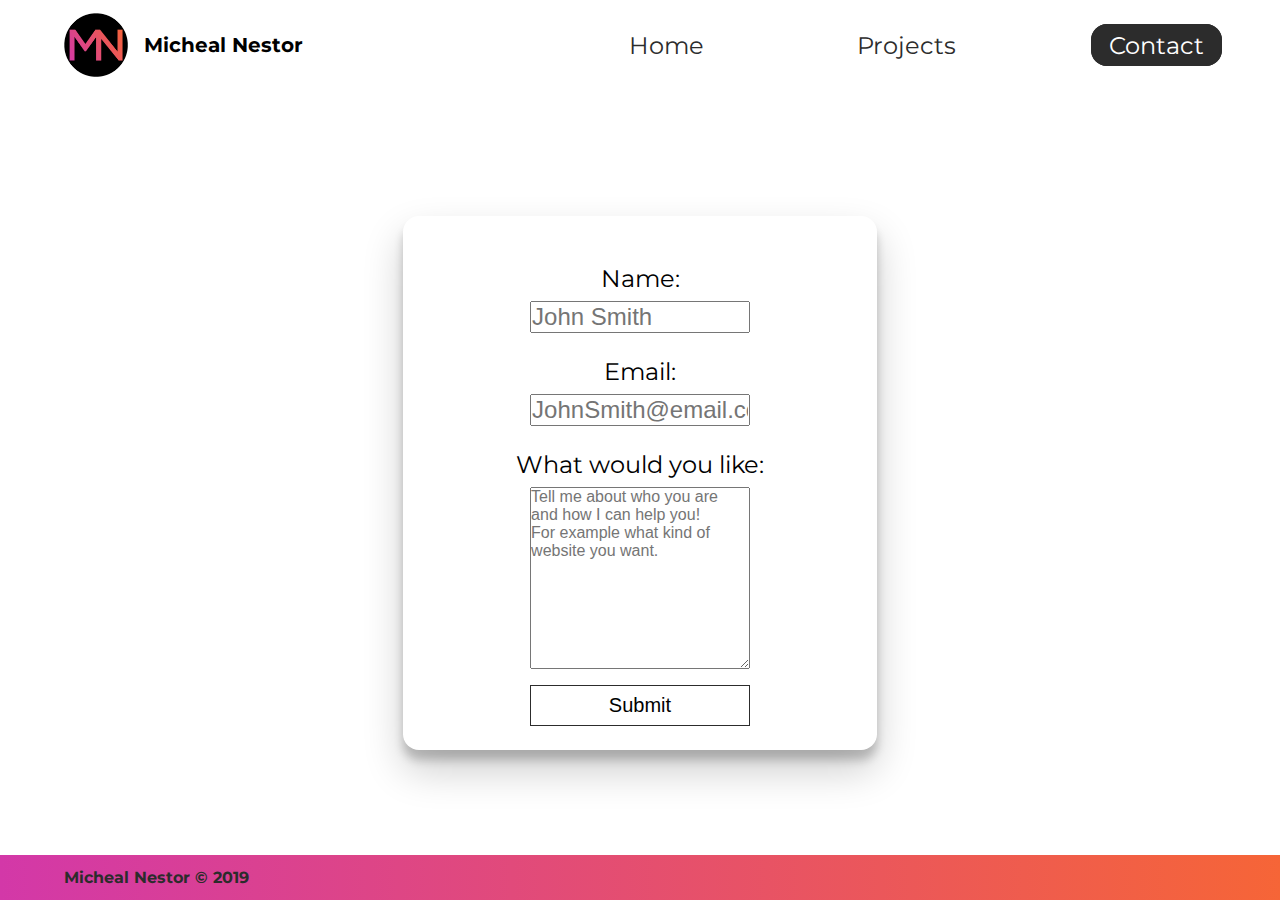
<file: michealnestor.com/contact/index.html>
<!-- This is a page for allowing users to contact me-->
<!DOCTYPE html>
<html lang="en">
  <!-- This is the header for the website and is identical for all other pages -->
  <head>
    <title>Micheal Nestor | software Developer</title>
    <meta
      name="description"
      content="Micheal is the software developer you need on your webdesign journey"
    />
    <meta charset="UFT-8" />
    <meta name="robots" content="index,follow" />
    <meta name="viewport" content="width=device-width, initial-scale=1" />
    <meta http-equiv="X-UA-Compatible" content="ie=edge" />
    <link rel="icon" href="../img/mnLogo.png" />
    <link rel="stylesheet" href="../styles/style.css" />
    <link
      href="https://fonts.googleapis.com/css?family=Montserrat:400,500&display=swap"
      rel="stylesheet"
    />
  </head>

  <body>
    <section class="content-container">
      <!-- The header class is also identical for each page apart from which link has the 'active' class -->
      <header class="main-head">
        <nav>
          <!-- The image and title 'Micheal Nestor' are treated as a single logo -->
          <div class="logo">
            <img src="../img/logo2.png" alt="logo" id="logo" />
            <h1>Micheal Nestor</h1>
          </div>
          <!-- I set out the links as an ul because I find it the easiest to format in css -->
          <ul>
            <li><a href="../" class="not-active">Home</a></li>
            <li><a href="../projects/" class="not-active">Projects</a></li>
            <li><a href="/" class="active">Contact</a></li>
          </ul>
        </nav>
      </header>
      <!-- This form section uses a template from page clip which is the service I am using to manage submissions-->
      <section class="form-section">
        <!-- A user can enter their name, email adress, and send me a message-->
        <form name="contact" method="POST" data-netlify="true">
          <label for="name">Name: </label>
          <input
            type="text"
            name="name"
            id="name"
            required
            placeholder="John Smith"
          />
          <label for="email">Email: </label>
          <input
            type="email"
            name="email"
            id="email"
            required
            placeholder="JohnSmith@email.com"
          />
          <label for="message">What would you like:</label>
          <textarea
            name="message"
            id="message"
            cols="30"
            rows="10"
            required
            placeholder="Tell me about who you are and how I can help you!&#10;For example what kind of website you want."
          ></textarea>
          <button type="submit">Submit</button>
        </form>
      </section>
    </section>
    <!-- The same simple footer is used for all of the pages -->
    <footer>
      <h4>Micheal Nestor &copy; 2019</h4>
    </footer>
  </body>
  <!-- I used page clip to manage form submissions and this is the script to make it work-->
  <script src="https://s.pageclip.co/v1/pageclip.js" charset="utf-8"></script>
</html>
</file>
<file: michealnestor.com/styles/style.css>
/*variables*/
/*Mixins*/
/*style files*/
* {
  margin: 0;
  padding: 0;
  -webkit-box-sizing: border-box;
          box-sizing: border-box;
}

html {
  height: 100%;
  font-size: 62.5%;
  scroll-behavior: smooth;
}

h1 {
  font-size: 2.5rem;
}

a,
li,
button,
label,
input,
p {
  font-size: 3rem;
}

h2 {
  font-size: 4rem;
}

h3 {
  font-size: 2.5rem;
}

h4,
h5 {
  font-size: 2rem;
}

a {
  text-decoration: none;
  color: #2c2c2c;
}

ul {
  list-style: none;
}

body {
  height: 100%;
  display: -webkit-box;
  display: -ms-flexbox;
  display: flex;
  -webkit-box-orient: vertical;
  -webkit-box-direction: normal;
      -ms-flex-direction: column;
          flex-direction: column;
  font-family: "Montserrat", sans-serif;
}

#logo {
  width: 8rem;
  height: 8rem;
}

/*This is the styling for the landing page of my website*/
/*Intro refers to fact that the content of this page is an introduction to my website and I*/
.intro {
  min-height: 85vh;
  width: 90%;
  margin: auto;
  display: -webkit-box;
  display: -ms-flexbox;
  display: flex;
  -webkit-box-pack: justify;
      -ms-flex-pack: justify;
          justify-content: space-between;
  -webkit-box-align: center;
      -ms-flex-align: center;
          align-items: center;
  -webkit-box-orient: horizontal;
  -webkit-box-direction: normal;
      -ms-flex-direction: row;
          flex-direction: row;
  -ms-flex-wrap: wrap;
      flex-wrap: wrap;
}

.intro h2 {
  font-size: 8rem;
  padding-top: 2rem;
  color: #d338a8;
  display: inline-block;
}

.intro h3 {
  color: #2c2c2c;
  font-size: 6rem;
  padding: 2rem 0rem;
}

.intro p {
  padding-top: 2rem;
  color: #2c2c2c;
}

.splash {
  position: absolute;
  top: 0%;
  right: 0%;
  height: 100%;
  z-index: -1;
}

.intro-text,
.intro-images {
  -webkit-box-flex: 1;
      -ms-flex: 1 1 40rem;
          flex: 1 1 40rem;
}

/*Gradient fill is only supported on some browsers so I had to add @supports */
@supports (background-clip: text) {
  .intro h2 {
    background: -webkit-gradient(linear, left top, right top, from(#d338a8), to(#f66537));
    background: linear-gradient(left, #d338a8, #f66537);
    background-clip: text;
    -webkit-text-fill-color: transparent;
  }
}

/*These are animations for the svg on the landing page, this was mt first time using an svg and it was perfect for this application*/
#plant-left {
  -webkit-animation: plant 1.25s ease-in-out infinite alternate;
          animation: plant 1.25s ease-in-out infinite alternate;
}

#plant-right {
  -webkit-animation: plant 1.25s ease-in-out infinite alternate 0.625s;
          animation: plant 1.25s ease-in-out infinite alternate 0.625s;
}

@supports ((-webkit-transform-origin: bottom) or (transform-origin: bottom)) {
  #clock-arrow {
    -webkit-animation: clock 2s linear infinite;
            animation: clock 2s linear infinite;
    transform-box: fill-box;
    -webkit-transform-origin: bottom;
            transform-origin: bottom;
  }
}

@-webkit-keyframes plant {
  from {
    -webkit-transform: translateY(0%);
            transform: translateY(0%);
  }
  to {
    -webkit-transform: translateY(-20%);
            transform: translateY(-20%);
  }
}

@keyframes plant {
  from {
    -webkit-transform: translateY(0%);
            transform: translateY(0%);
  }
  to {
    -webkit-transform: translateY(-20%);
            transform: translateY(-20%);
  }
}

@-webkit-keyframes clock {
  from {
    -webkit-transform: rotateZ(0deg);
            transform: rotateZ(0deg);
  }
  to {
    -webkit-transform: rotateZ(360deg);
            transform: rotateZ(360deg);
  }
}

@keyframes clock {
  from {
    -webkit-transform: rotateZ(0deg);
            transform: rotateZ(0deg);
  }
  to {
    -webkit-transform: rotateZ(360deg);
            transform: rotateZ(360deg);
  }
}

/*Intro social is links to social media and the contact page*/
.intro-social {
  display: -webkit-box;
  display: -ms-flexbox;
  display: flex;
  -webkit-box-pack: start;
      -ms-flex-pack: start;
          justify-content: flex-start;
  -webkit-box-align: center;
      -ms-flex-align: center;
          align-items: center;
  -webkit-box-orient: horizontal;
  -webkit-box-direction: normal;
      -ms-flex-direction: row;
          flex-direction: row;
  -ms-flex-wrap: wrap;
      flex-wrap: wrap;
  margin-top: 4rem;
}

.intro-social a {
  margin-left: 4rem;
}

.intro-social .link {
  color: #2c2c2c;
  padding: 1rem 3rem;
  background: white;
  border: 3px solid #2c2c2c;
  cursor: pointer;
  -webkit-transition: all 0.5s ease-in-out;
  transition: all 0.5s ease-in-out;
}

.intro-social .git-hub {
  display: -webkit-box;
  display: -ms-flexbox;
  display: flex;
  -webkit-box-pack: center;
      -ms-flex-pack: center;
          justify-content: center;
  -webkit-box-align: center;
      -ms-flex-align: center;
          align-items: center;
  -webkit-box-orient: horizontal;
  -webkit-box-direction: normal;
      -ms-flex-direction: row;
          flex-direction: row;
}

.intro-social .link:hover {
  background: #2c2c2c;
  color: white;
}

/*This file contains most of the styling for the projects page, it does not contain the rotating project gallery however because that has its own file*/
.projects-intro {
  min-height: 10vh;
  width: 90%;
  margin: auto;
}

.projects-intro h1 {
  font-size: 4rem;
  margin-top: 5rem;
  color: #d338a8;
}

.projects-intro p {
  font-size: 2.5rem;
  margin: 2rem 0rem;
}

/*projects-splash is a large rotating image behind the image which I added to give the page some colour*/
.projects-splash {
  width: 200%;
  height: 300%;
  z-index: -3;
  position: absolute;
  top: -100%;
  left: -100%;
  -webkit-animation: splash 15s linear infinite;
          animation: splash 15s linear infinite;
}

@-webkit-keyframes splash {
  from {
    -webkit-transform: rotateZ(0deg);
            transform: rotateZ(0deg);
  }
  to {
    -webkit-transform: rotateZ(360deg);
            transform: rotateZ(360deg);
  }
}

@keyframes splash {
  from {
    -webkit-transform: rotateZ(0deg);
            transform: rotateZ(0deg);
  }
  to {
    -webkit-transform: rotateZ(360deg);
            transform: rotateZ(360deg);
  }
}

/*The body cant have overflow or else the large rotating splash image would mess with the page, users would be able to scroll outside of the pages boundaries*/
body {
  overflow: hidden;
}

/*This is the styling for the contact page, it consists of just a form for users to give submissions to me*/
.form-section {
  min-height: 82vh;
  display: -webkit-box;
  display: -ms-flexbox;
  display: flex;
  -webkit-box-pack: center;
      -ms-flex-pack: center;
          justify-content: center;
  -webkit-box-align: center;
      -ms-flex-align: center;
          align-items: center;
  -webkit-box-orient: horizontal;
  -webkit-box-direction: normal;
      -ms-flex-direction: row;
          flex-direction: row;
  margin-top: 3rem;
}

.form-section form {
  padding: 3rem 10rem;
  -webkit-box-shadow: 0px 10px 10px rgba(0, 0, 0, 0.2), 0px 20px 40px rgba(0, 0, 0, 0.2);
          box-shadow: 0px 10px 10px rgba(0, 0, 0, 0.2), 0px 20px 40px rgba(0, 0, 0, 0.2);
  border-radius: 2rem;
  display: -webkit-box;
  display: -ms-flexbox;
  display: flex;
  -webkit-box-pack: center;
      -ms-flex-pack: center;
          justify-content: center;
  -webkit-box-align: center;
      -ms-flex-align: center;
          align-items: center;
  -webkit-box-orient: vertical;
  -webkit-box-direction: normal;
      -ms-flex-direction: column;
          flex-direction: column;
}

.form-section label {
  margin-top: 3rem;
}

.form-section input,
.form-section textarea {
  width: 70%;
  margin-top: 1rem;
}

.form-section input:focus,
.form-section textarea:focus {
  outline: 2px solid black;
}

.form-section textarea {
  font-family: "monsterrat", sans-serif;
  font-size: 2rem;
}

.form-section button {
  margin-top: 2rem;
  width: 70%;
  padding: 1rem 3rem;
  background-color: white;
  -webkit-transition: all 0.5s ease-in-out;
  transition: all 0.5s ease-in-out;
  border: solid 0.1rem #2c2c2c;
  font-size: 2.5rem;
}

.form-section button:hover {
  background-color: #2c2c2c;
  color: white;
  cursor: pointer;
}

/*This file contains the styling for the footer of the page, this is shared over all of the on the website*/
footer {
  -webkit-user-select: none;
     -moz-user-select: none;
      -ms-user-select: none;
          user-select: none;
  position: -webkit-sticky;
  position: sticky;
  -ms-flex-negative: 0;
      flex-shrink: 0;
  color: #2c2c2c;
  min-height: 5vh;
  padding: 0% 5%;
  background: -webkit-gradient(linear, left top, right top, from(#d338a8), to(#f66537));
  background: linear-gradient(left, #d338a8, #f66537);
  display: -webkit-box;
  display: -ms-flexbox;
  display: flex;
  -webkit-box-pack: center;
      -ms-flex-pack: center;
          justify-content: center;
  -webkit-box-align: start;
      -ms-flex-align: start;
          align-items: flex-start;
  -webkit-box-orient: vertical;
  -webkit-box-direction: normal;
      -ms-flex-direction: column;
          flex-direction: column;
}

/*content-container is located here because the purpose of this div is to keep the footer stuck at the bottom of the page*/
.content-container {
  -webkit-box-flex: 1;
      -ms-flex: 1 0 auto;
          flex: 1 0 auto;
}

/*This file contains the styling for the header of the page, this is shared over all of the on the website*/
.main-head {
  width: 95%;
  margin: 0 0 0 auto;
}

nav {
  display: -webkit-box;
  display: -ms-flexbox;
  display: flex;
  -webkit-box-pack: justify;
      -ms-flex-pack: justify;
          justify-content: space-between;
  -webkit-box-align: center;
      -ms-flex-align: center;
          align-items: center;
  -webkit-box-orient: horizontal;
  -webkit-box-direction: normal;
      -ms-flex-direction: row;
          flex-direction: row;
  min-height: 10vh;
  width: 60%;
  -ms-flex-wrap: wrap;
      flex-wrap: wrap;
  /*The active and not-active classes refer to the page a user is currently viewing, 
  For example if you are on the projects page, the projects button in the nav par will have a solid black oval around it*/
}

nav .logo {
  display: -webkit-box;
  display: -ms-flexbox;
  display: flex;
  -webkit-box-pack: start;
      -ms-flex-pack: start;
          justify-content: flex-start;
  -webkit-box-align: center;
      -ms-flex-align: center;
          align-items: center;
  -webkit-box-orient: horizontal;
  -webkit-box-direction: normal;
      -ms-flex-direction: row;
          flex-direction: row;
  -webkit-box-flex: 1;
      -ms-flex: 1 1 10rem;
          flex: 1 1 10rem;
}

nav .logo h1 {
  margin: 2rem;
}

nav ul {
  display: -webkit-box;
  display: -ms-flexbox;
  display: flex;
  -ms-flex-pack: distribute;
      justify-content: space-around;
  -webkit-box-align: center;
      -ms-flex-align: center;
          align-items: center;
  -webkit-box-orient: horizontal;
  -webkit-box-direction: normal;
      -ms-flex-direction: row;
          flex-direction: row;
  -webkit-box-flex: 1;
      -ms-flex: 1 1 40rem;
          flex: 1 1 40rem;
}

nav .not-active {
  padding: 0.6rem 2rem;
  border-radius: 2rem;
  border: solid 0.3rem transparent;
  -webkit-transition: all 0.5s ease-in-out;
  transition: all 0.5s ease-in-out;
}

nav .not-active:hover {
  border: solid 0.3rem #2c2c2c;
}

nav .active {
  border: solid 0.3rem #2c2c2c;
  background: #2c2c2c;
  color: white;
  padding: 0.6rem 2rem;
  border-radius: 2rem;
}

/*This file is the styling for my project gallery on the projcet page*/
/*Each picture and explaination are given position absolute and placed on top of each other, however only one pair is visible at once*/
.projects-container {
  width: 90%;
  margin: auto;
  margin-top: 0rem;
  min-height: 50vh;
  display: -webkit-box;
  display: -ms-flexbox;
  display: flex;
  -webkit-box-pack: center;
      -ms-flex-pack: center;
          justify-content: center;
  -webkit-box-align: center;
      -ms-flex-align: center;
          align-items: center;
  -webkit-box-orient: vertical;
  -webkit-box-direction: normal;
      -ms-flex-direction: column;
          flex-direction: column;
  /*The buttons are at the bottom of the page and allow users to switch between projects*/
}

.projects-container .picture-explaination-container {
  width: 100%;
  display: -webkit-box;
  display: -ms-flexbox;
  display: flex;
  -webkit-box-pack: center;
      -ms-flex-pack: center;
          justify-content: center;
  -webkit-box-align: center;
      -ms-flex-align: center;
          align-items: center;
  -webkit-box-orient: horizontal;
  -webkit-box-direction: normal;
      -ms-flex-direction: row;
          flex-direction: row;
}

.projects-container .picture-explaination-container .project-box {
  border: solid 0.2rem #2c2c2c;
  background-color: rgba(255, 255, 255, 0.4);
  height: 40vh;
  margin: 5rem;
  -webkit-box-shadow: 0px 10px 10px rgba(0, 0, 0, 0.2), 0px 20px 40px rgba(0, 0, 0, 0.2);
          box-shadow: 0px 10px 10px rgba(0, 0, 0, 0.2), 0px 20px 40px rgba(0, 0, 0, 0.2);
  border-radius: 2rem;
}

.projects-container .picture-explaination-container .project-box .project-content {
  -webkit-transition: all 1s ease-in-out;
  transition: all 1s ease-in-out;
  position: absolute;
  visibility: hidden;
  opacity: 0;
}

.projects-container .picture-explaination-container .project-box .active-project-content {
  visibility: visible;
  opacity: 1;
}

.projects-container .picture-explaination-container .picture-box {
  padding: 2rem;
  -webkit-box-flex: 1;
      -ms-flex-positive: 1;
          flex-grow: 1;
  display: -webkit-box;
  display: -ms-flexbox;
  display: flex;
  -webkit-box-pack: center;
      -ms-flex-pack: center;
          justify-content: center;
  -webkit-box-align: center;
      -ms-flex-align: center;
          align-items: center;
  -webkit-box-orient: vertical;
  -webkit-box-direction: normal;
      -ms-flex-direction: column;
          flex-direction: column;
}

.projects-container .picture-explaination-container .picture-box .project-A {
  width: 50rem;
}

.projects-container .picture-explaination-container .picture-box .project-B {
  width: 36em;
}

.projects-container .picture-explaination-container .picture-box .project-C {
  width: 50rem;
}

.projects-container .picture-explaination-container .explaination-box {
  padding: 2rem;
  -webkit-box-flex: 2;
      -ms-flex-positive: 2;
          flex-grow: 2;
  display: -webkit-box;
  display: -ms-flexbox;
  display: flex;
  -webkit-box-pack: center;
      -ms-flex-pack: center;
          justify-content: center;
  -webkit-box-align: center;
      -ms-flex-align: center;
          align-items: center;
  -webkit-box-orient: vertical;
  -webkit-box-direction: normal;
      -ms-flex-direction: column;
          flex-direction: column;
}

.projects-container .picture-explaination-container .explaination-box .project-explaination {
  height: 35rem;
  width: 95rem;
  display: -webkit-box;
  display: -ms-flexbox;
  display: flex;
  -webkit-box-pack: start;
      -ms-flex-pack: start;
          justify-content: flex-start;
  -webkit-box-align: start;
      -ms-flex-align: start;
          align-items: flex-start;
  -webkit-box-orient: vertical;
  -webkit-box-direction: normal;
      -ms-flex-direction: column;
          flex-direction: column;
}

.projects-container .picture-explaination-container .explaination-box .project-explaination .title {
  -webkit-box-flex: 1;
      -ms-flex-positive: 1;
          flex-grow: 1;
  font-size: 3.5rem;
  text-decoration: underline;
}

.projects-container .picture-explaination-container .explaination-box .project-explaination .paragraph {
  text-align: justify;
  -webkit-box-flex: 1;
      -ms-flex-positive: 1;
          flex-grow: 1;
  margin-top: 2rem;
  font-size: 2.5rem;
}

.projects-container .picture-explaination-container .explaination-box .project-explaination .link-button {
  margin-top: 2rem;
  width: 100%;
  display: -webkit-box;
  display: -ms-flexbox;
  display: flex;
  -webkit-box-pack: center;
      -ms-flex-pack: center;
          justify-content: center;
  -webkit-box-align: center;
      -ms-flex-align: center;
          align-items: center;
  -webkit-box-orient: horizontal;
  -webkit-box-direction: normal;
      -ms-flex-direction: row;
          flex-direction: row;
}

.projects-container .picture-explaination-container .explaination-box .project-explaination .link-button a {
  color: black;
  text-align: center;
  padding: 1rem 3rem;
  -webkit-transition: all 0.5s ease-in-out;
  transition: all 0.5s ease-in-out;
  border: solid 0.2rem #2c2c2c;
  font-size: 2.5rem;
}

.projects-container .picture-explaination-container .explaination-box .project-explaination .link-button a:hover {
  background-color: #2c2c2c;
  color: white;
  cursor: pointer;
}

.projects-container .project-buttons {
  display: -webkit-box;
  display: -ms-flexbox;
  display: flex;
  -ms-flex-pack: distribute;
      justify-content: space-around;
  -webkit-box-align: center;
      -ms-flex-align: center;
          align-items: center;
  -webkit-box-orient: horizontal;
  -webkit-box-direction: normal;
      -ms-flex-direction: row;
          flex-direction: row;
  width: 100%;
  margin-bottom: 1rem;
}

.projects-container .project-buttons .button {
  -webkit-transition: all 0.5s ease-in-out;
  transition: all 0.5s ease-in-out;
  border: solid 0.2rem #2c2c2c;
  color: #2c2c2c;
  display: -webkit-box;
  display: -ms-flexbox;
  display: flex;
  -webkit-box-pack: center;
      -ms-flex-pack: center;
          justify-content: center;
  -webkit-box-align: center;
      -ms-flex-align: center;
          align-items: center;
  -webkit-box-orient: vertical;
  -webkit-box-direction: normal;
      -ms-flex-direction: column;
          flex-direction: column;
  width: 10rem;
  height: 10rem;
}

.projects-container .project-buttons .button:hover {
  background-color: #2c2c2c;
  color: white;
  cursor: pointer;
}

.projects-container .project-buttons .button p {
  -webkit-transform: translateY(-8%);
          transform: translateY(-8%);
  font-size: 6rem;
  -webkit-user-select: none;
     -moz-user-select: none;
      -ms-user-select: none;
          user-select: none;
}

/*
Due to the fact that the pictures and explainations are positioned absolute they don't scale naturally within their flex-boxes:
and so every few hundred pixels I had to change the size of the explaination box and the picture so that users would have a good experience no matter what screen size their device had.
*/
@media screen and (max-width: 1872px) {
  .projects-container .picture-explaination-container .picture-box .project-A {
    width: 46rem;
  }
  .projects-container .picture-explaination-container .picture-box .project-B {
    width: 36em;
  }
  .projects-container .picture-explaination-container .picture-box .project-C {
    width: 46rem;
  }
  .projects-container .picture-explaination-container .explaination-box .project-explaination {
    width: 90rem;
  }
}

@media screen and (max-width: 1760px) {
  .projects-container .picture-explaination-container .picture-box .project-A {
    width: 44rem;
  }
  .projects-container .picture-explaination-container .picture-box .project-B {
    width: 36em;
  }
  .projects-container .picture-explaination-container .picture-box .project-C {
    width: 44rem;
  }
  .projects-container .picture-explaination-container .explaination-box .project-explaination {
    width: 85rem;
  }
}

@media screen and (max-width: 1672px) {
  .projects-container .picture-explaination-container .picture-box .project-A {
    width: 42rem;
  }
  .projects-container .picture-explaination-container .picture-box .project-B {
    width: 36em;
  }
  .projects-container .picture-explaination-container .picture-box .project-C {
    width: 42rem;
  }
  .projects-container .picture-explaination-container .explaination-box .project-explaination {
    width: 80rem;
  }
}

@media screen and (max-width: 1300px) {
  .projects-container .picture-explaination-container .picture-box {
    -webkit-box-flex: 0;
        -ms-flex-positive: 0;
            flex-grow: 0;
    display: none;
  }
  .projects-container .picture-explaination-container .explaination-box .project-explaination {
    width: 120rem;
  }
}

@media screen and (max-width: 1173px) {
  .projects-container .picture-explaination-container .explaination-box .project-explaination {
    width: 100rem;
  }
}

@media screen and (max-width: 1022px) {
  .projects-container .picture-explaination-container .explaination-box .project-explaination {
    width: 90rem;
  }
}

@media screen and (max-width: 914px) {
  .projects-container .picture-explaination-container .explaination-box .project-explaination {
    width: 70rem;
  }
}

@media screen and (max-width: 444px) {
  .projects-container {
    width: 100%;
  }
  .projects-container .picture-explaination-container .explaination-box .project-explaination {
    width: 80%;
  }
}

/*
These are for comaptability between screen sizes: 
The '@media screen and (max-width: )' functions allow me to adjust the sizing of objects on the screen and their properties to make the website responisive
The functions here affect objects across the whole website, functions that affect individual pages or objects are on their own scss files
*/
@media screen and (max-width: 1596px) {
  html {
    font-size: 50%;
  }
  svg {
    width: 80%;
  }
  nav {
    width: 100%;
  }
}

/*This function disables the splash on the landing page and projects page at 1120px*/
@media screen and (max-width: 1120px) {
  .splash {
    display: none;
  }
  .projects-splash {
    display: none;
  }
  body {
    overflow-y: scroll;
  }
}

/*Since 768px was a common break point for the pages I included the adjustments in this main styles file*/
@media screen and (max-width: 768px) {
  form {
    height: 130rem;
    padding: 0;
    width: 100%;
  }
  html {
    font-size: 40%;
  }
  svg {
    height: 60%;
  }
  .main-head {
    width: 100%;
  }
  nav .logo {
    display: -webkit-box;
    display: -ms-flexbox;
    display: flex;
    -webkit-box-pack: center;
        -ms-flex-pack: center;
            justify-content: center;
    -webkit-box-align: center;
        -ms-flex-align: center;
            align-items: center;
    -webkit-box-orient: vertical;
    -webkit-box-direction: normal;
        -ms-flex-direction: column;
            flex-direction: column;
    -webkit-box-flex: 1;
        -ms-flex: 1 1 30rem;
            flex: 1 1 30rem;
    margin-top: 2rem;
  }
  nav ul {
    -webkit-box-flex: 1;
        -ms-flex: 1 1 60rem;
            flex: 1 1 60rem;
    margin: 2rem 0rem;
  }
  .intro-text {
    margin-top: 5rem;
    text-align: center;
  }
  .intro-images {
    text-align: center;
  }
  .intro-social {
    display: -webkit-box;
    display: -ms-flexbox;
    display: flex;
    -webkit-box-pack: center;
        -ms-flex-pack: center;
            justify-content: center;
    -webkit-box-align: center;
        -ms-flex-align: center;
            align-items: center;
    -webkit-box-orient: horizontal;
    -webkit-box-direction: normal;
        -ms-flex-direction: row;
            flex-direction: row;
  }
  .intro-social a {
    margin: 2rem;
  }
}

/*As it affects the whole site the function is here in the main styles file*/
@media screen and (max-width: 581px) {
  html {
    font-size: 30%;
  }
}
/*# sourceMappingURL=style.css.map */
</file>
